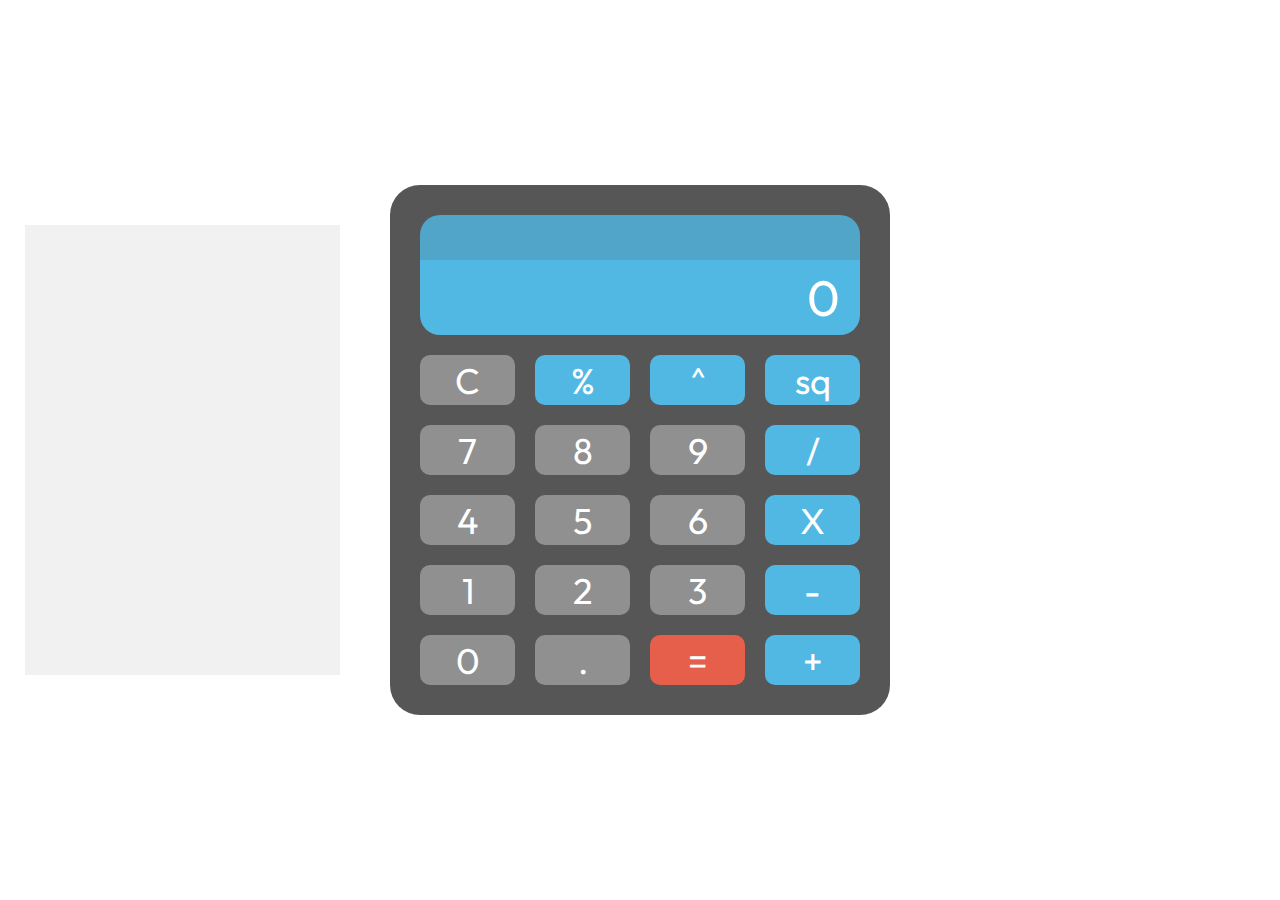
<file: calc/index.html>
<!DOCTYPE html>
<html>
<head>
	<meta charset="UTF-8">
	<meta name="viewport" content="width=device-width, initial-scale=1">
	<link rel="stylesheet" href="style.css">
	<title>Calc</title>
</head>

<body>
	
<div class="calc__storage">
	<ol class="calc__storage__items">
		<li></li>
	</ol>
</div>

<div class="calc">
	<input onclick="calc('.calc__value')" class="calc__value" value="0">
	<input onclick="calc('.calc__value2')" class="calc__value2" value="">
	<div onclick="calc('reset')" class="calc__item">C</div>
	<div onclick="calc('%')" class="calc__item blue">%</div>
	<div onclick="calc('^')" class="calc__item blue">^</div>
	<div onclick="calc('√')" class="calc__item blue">sq</div>
	<div onclick="calc(7)" class="calc__item">7</div>
	<div onclick="calc(8)" class="calc__item">8</div>
	<div onclick="calc(9)" class="calc__item">9</div>
	<div onclick="calc('/')" class="calc__item blue">/</div>
	<div onclick="calc(4)" class="calc__item">4</div>
	<div onclick="calc(5)" class="calc__item">5</div>
	<div onclick="calc(6)" class="calc__item">6</div>
	<div onclick="calc('*')" class="calc__item blue">X</div>
	<div onclick="calc(1)" class="calc__item">1</div>
	<div onclick="calc(2)" class="calc__item">2</div>
	<div onclick="calc(3)" class="calc__item">3</div>
	<div onclick="calc('-')" class="calc__item blue">-</div>
	<div onclick="calc(0)" class="calc__item">0</div>
	<div onclick="calc('.')" class="calc__item">.</div>
	<div onclick="calc('=')" class="calc__item red">=</div>
	<div onclick="calc('+')" class="calc__item blue">+</div>
</div>



<script src="script.js"></script>
</body>
</html>
</file>
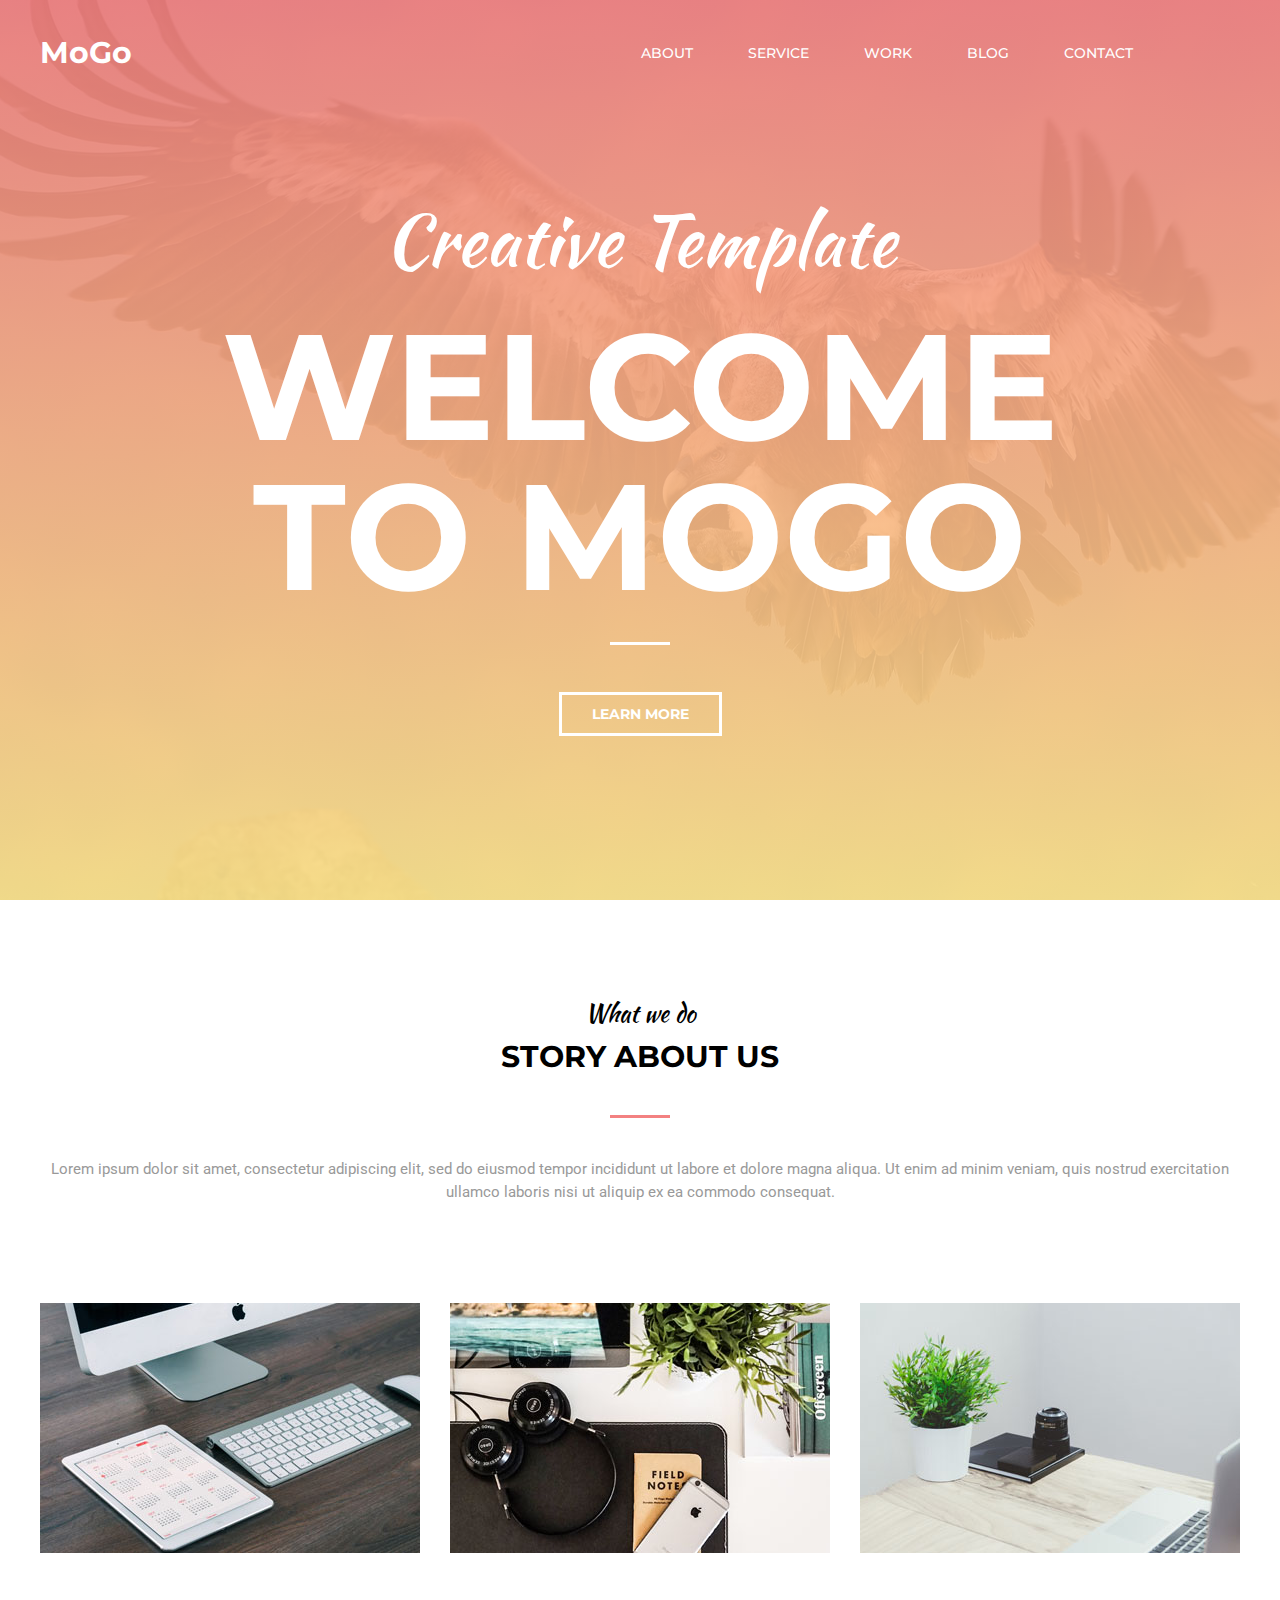
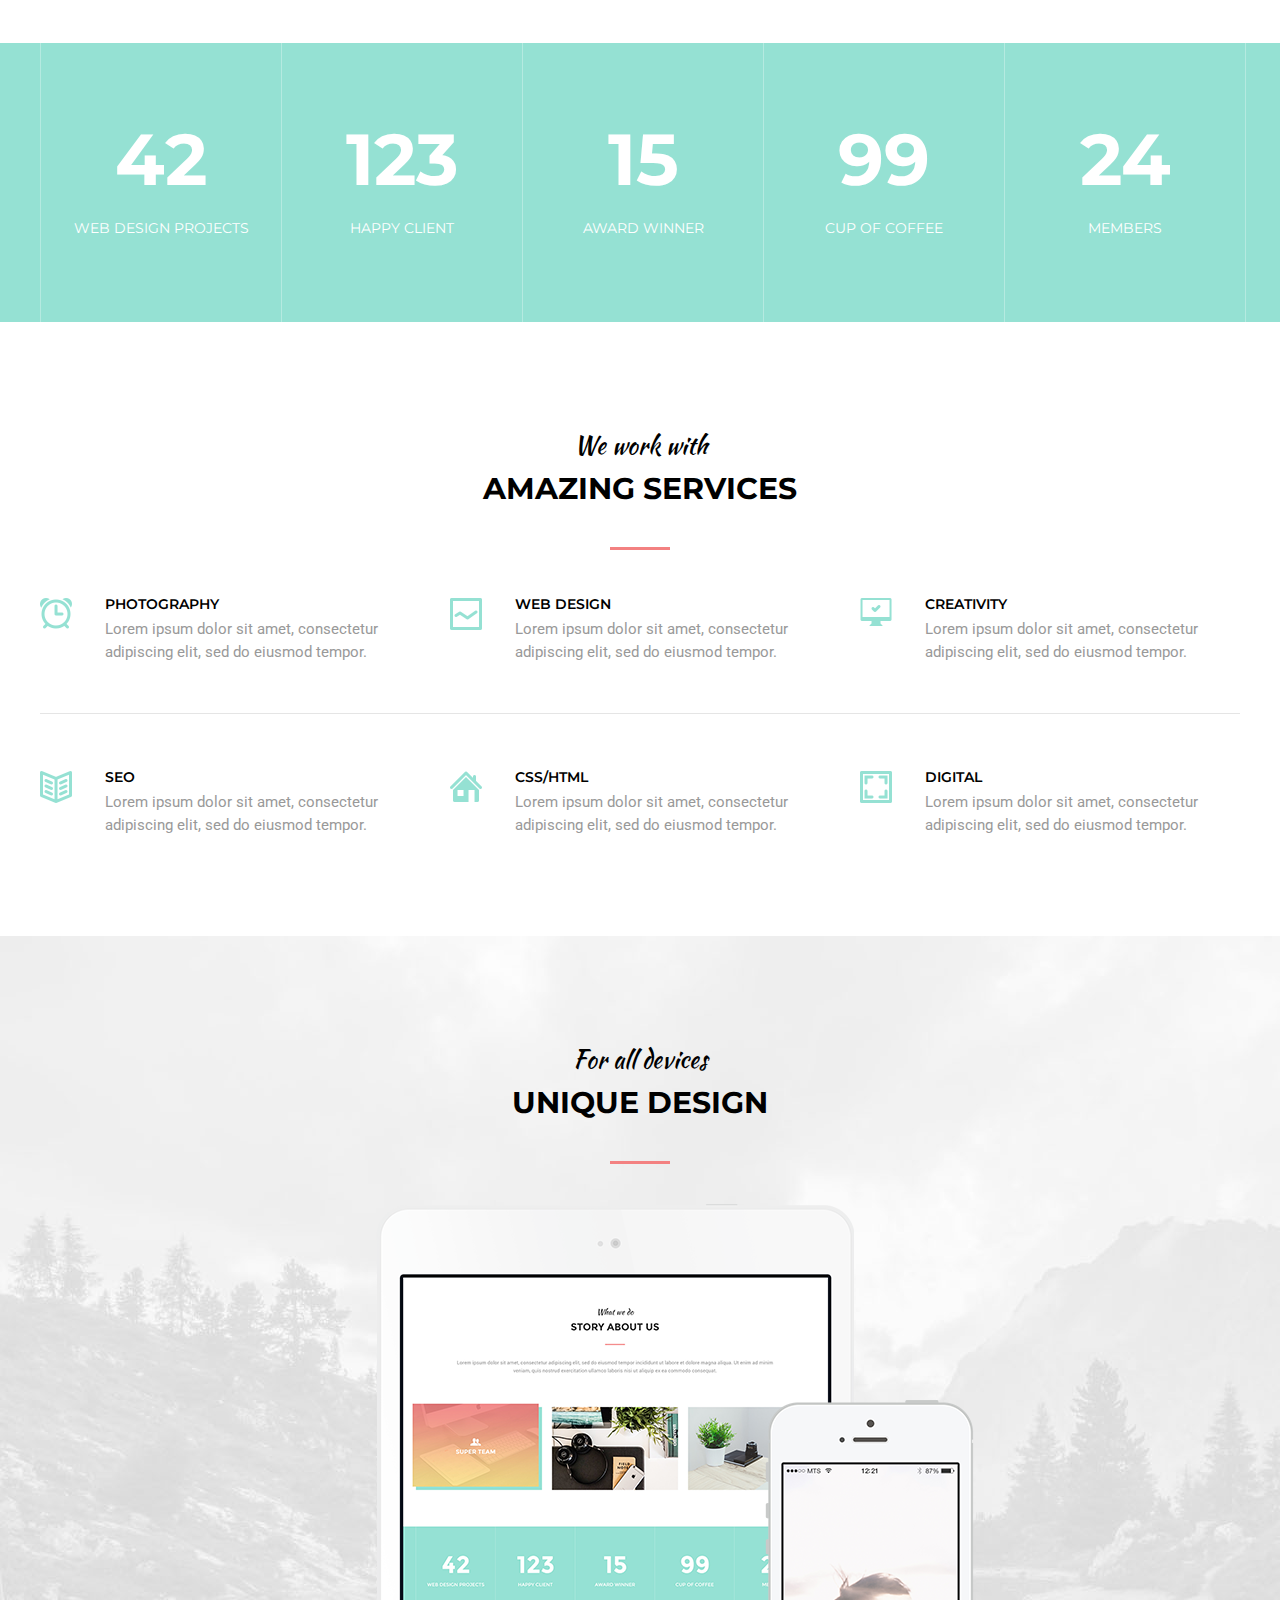
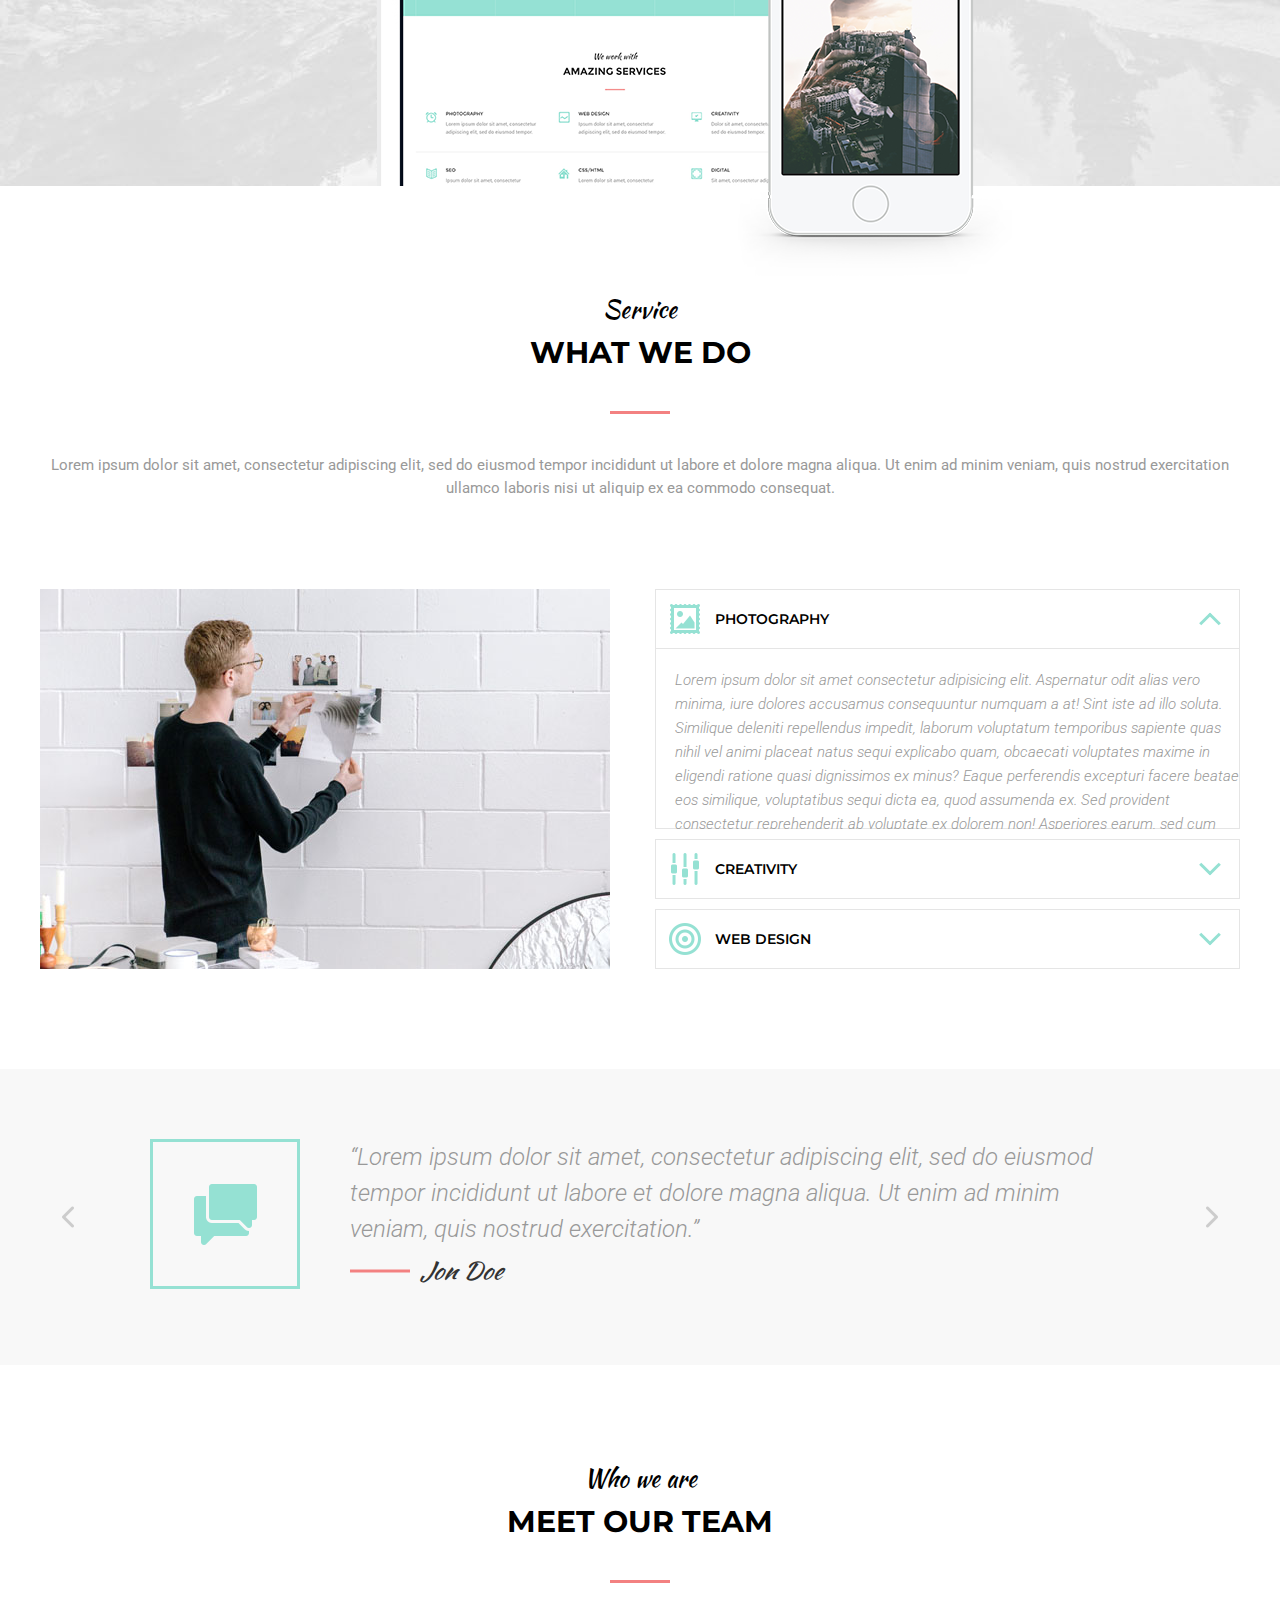
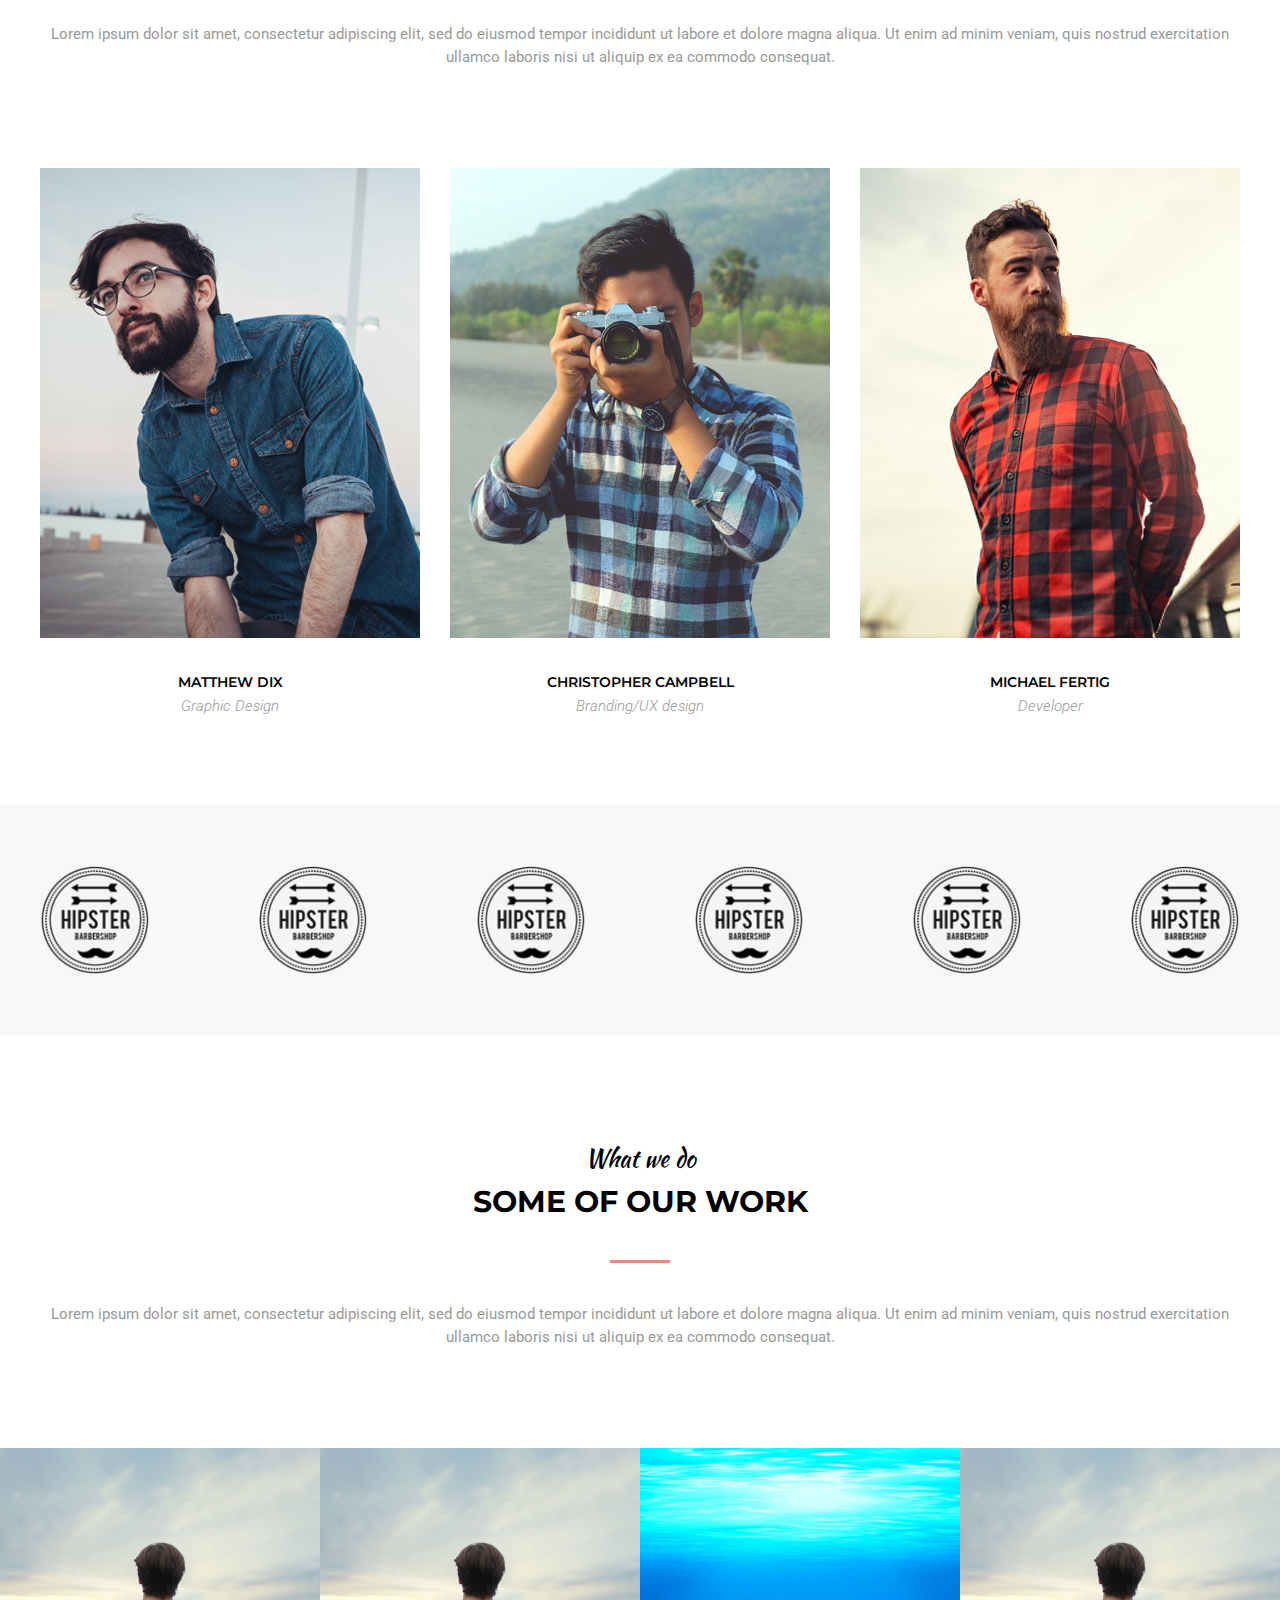
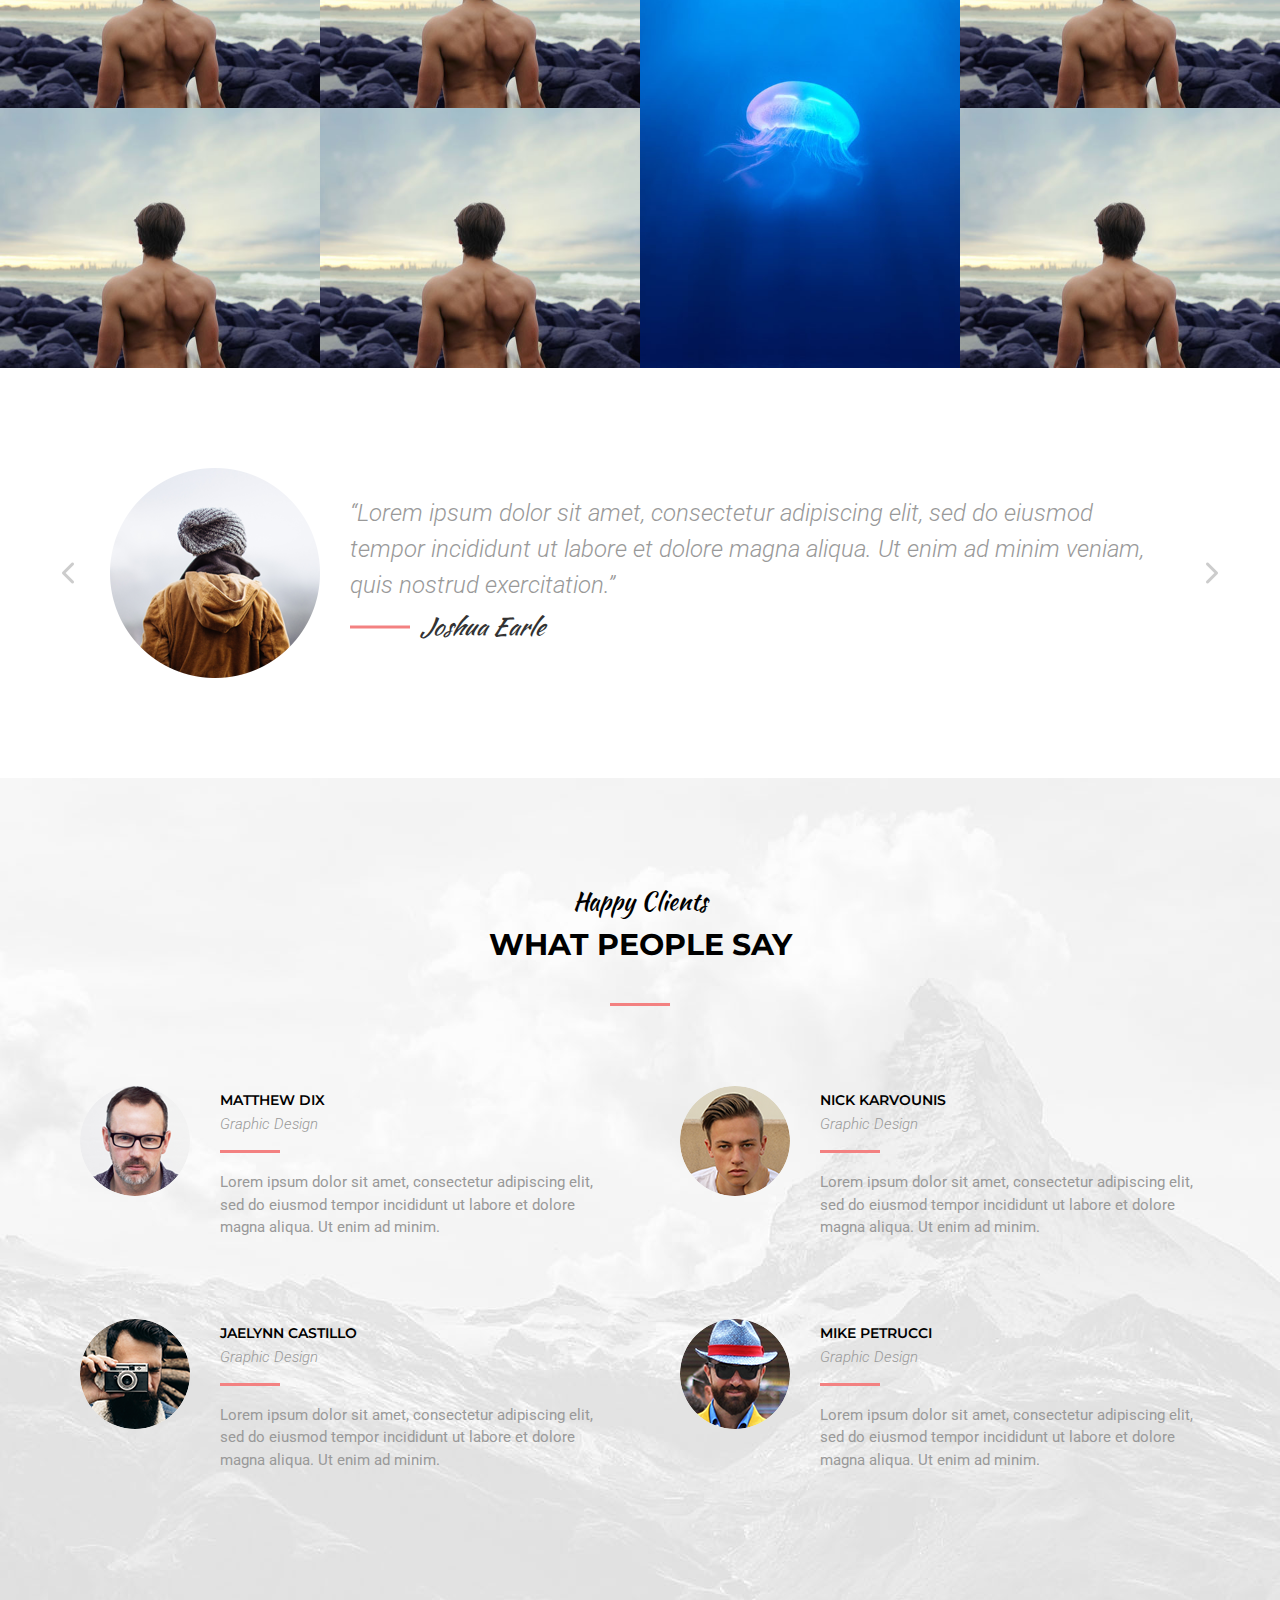
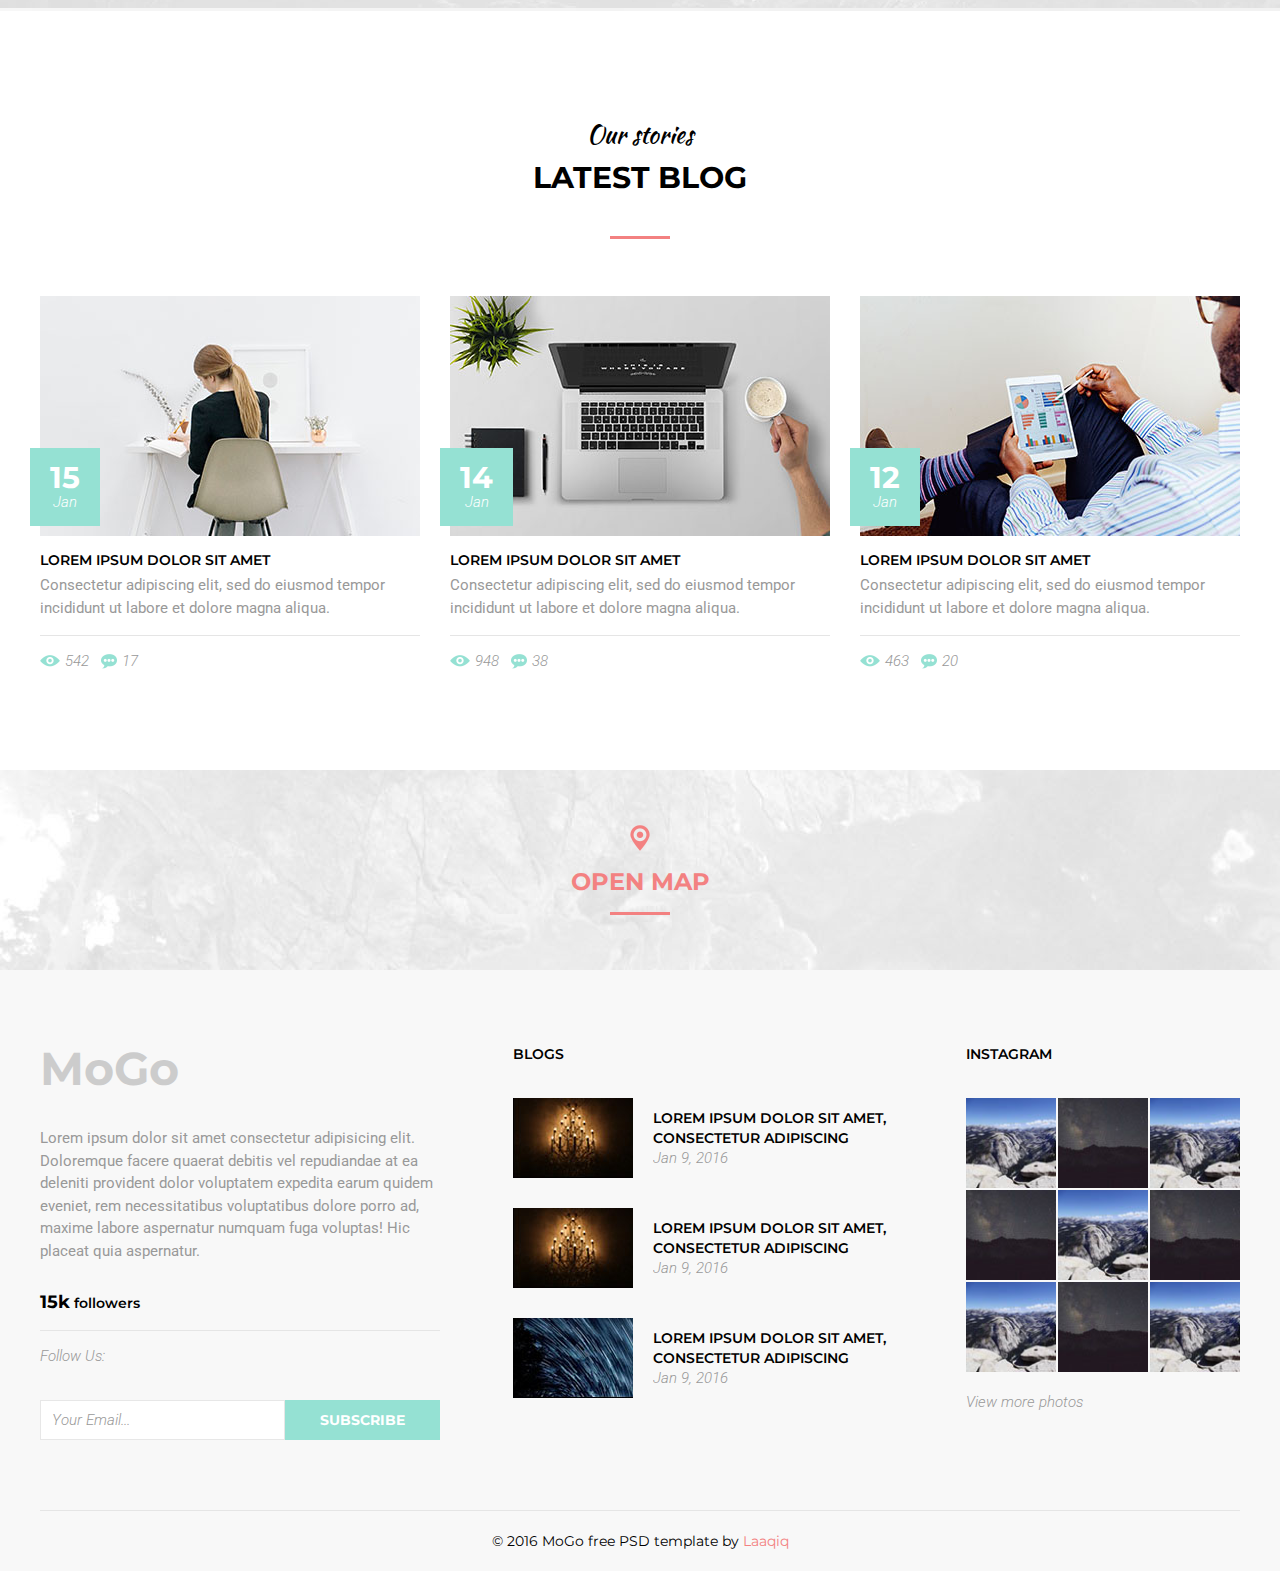
<file: Mogo/index.html>
<!DOCTYPE html>
<html lang="ru">
<head>
   <meta charset="UTF-8">
   <meta http-equiv="X-UA-Compatible" content="IE=edge">
   <meta name="viewport" content="width=device-width, initial-scale=1.0">
   <link rel="stylesheet" href="style.css">
   <link rel="stylesheet" href="https://use.fontawesome.com/releases/v5.15.4/css/all.css" integrity="sha384-DyZ88mC6Up2uqS4h/KRgHuoeGwBcD4Ng9SiP4dIRy0EXTlnuz47vAwmeGwVChigm" crossorigin="anonymous">
   <title>MoGo</title>
</head>
<body>
   <header class="header">
      <nav class="container">
         <a href="#" class="logo">MoGo</a>
         <ul>
            <li><a href="#about">about</a></li></a>
            <li><a href="#service">service</a></li>
            <li><a href="#work">work</a></li>
            <li><a href="#blog">blog</a></li>
            <li><a href="#contact">contact</a></li>
            <a href="#" class="fas fa-shopping-cart"></a>
            <a href="#" class="fas fa-search"></a>
         </ul>
      </nav>
   </header>
   <section class="fullscreen">
      <div class="container">
         <header>
            <span>Creative Template</span>
            <h1>Welcome to MoGo</h1>
         </header>
         <a href="#"><button id="learn-more">learn more</button></a>
      </div>
   </section>

   <section class="about-us section" id="about">
      <div class="container">
         <header>
            <span>What we do</span>
            <h2>Story about us</h2>
         </header>
         <p>Lorem ipsum dolor sit amet, consectetur adipiscing elit, sed do eiusmod tempor incididunt ut labore et dolore magna aliqua. Ut enim ad minim veniam, quis nostrud exercitation ullamco laboris nisi ut aliquip ex ea commodo consequat.</p>
         <footer class="about-us__items">
            <div class="about-us__item">
               <div class="about-us__contact">
                  <a href="#" class="about-us__hover">
                     <img src="images/users.png">
                     super team
                  </a>
               </div>
               <img src="images/about-us__item1.jpg">
            </div>
            <div class="about-us__item">
               <div class="about-us__contact">
                  <a href="#" class="about-us__hover">
                     <img src="images/users.png">
                     dream team
                  </a>
               </div>
               <img src="images/about-us__item2.jpg">
            </div>
            <div class="about-us__item">
               <div class="about-us__contact">
                  <a href="#" class="about-us__hover">
                     <img src="images/users.png">
                     cool team
                  </a>
               </div>
               <img src="images/about-us__item3.jpg">
            </div>
         </footer>
      </div>
   </section>

   <aside class="facts">
      <div class="container">
         <div class="facts__items">
            <div class="facts__item">
               <h3><span>42</span></h3><br>
               <h3>Web Design Projects</h3>
            </div>
            <div class="facts__item">
               <h3><span>123</span></h3><br>
               <h3>happy client</h3>
            </div>
            <div class="facts__item">
               <h3><span>15</span></h3><br>
               <h3>award winner</h3>
            </div>
            <div class="facts__item">
               <h3><span>99</span></h3><br>
               <h3>cup of coffee</h3>
            </div>
            <div class="facts__item">
               <h3><span>24</span></h3><br>
               <h3>members</h3>
            </div>
         </div>
      </div>
   </aside>

   <section class="service section" id="service">
      <div class="container">
         <header>
            <span>We work with</span>
            <h2>Amazing Services</h2>
         </header>
         <div class="service__items">
            <article class="service__item">
               <div class="service__item__img">
                  <img src="images/service__img1.png">
               </div>
               <div class="service__item__text">
                  <h3>Photography</h3>
                  <p>Lorem ipsum dolor sit amet, consectetur adipiscing elit, sed do eiusmod tempor.</p>
               </div>
            </article>
            <article class="service__item">
               <div class="service__item__img">
                  <img src="images/service__img2.png">
               </div>
               <div class="service__item__text">
                  <h3>Web Design</h3>
                  <p>Lorem ipsum dolor sit amet, consectetur adipiscing elit, sed do eiusmod tempor.</p>
               </div>
            </article>
            <article class="service__item">
               <div class="service__item__img">
                  <img src="images/service__img3.png">
               </div>
               <div class="service__item__text">
                  <h3>Creativity</h3>
                  <p>Lorem ipsum dolor sit amet, consectetur adipiscing elit, sed do eiusmod tempor.</p>
               </div>
            </article>
            <article class="service__item">
               <div class="service__item__img">
                  <img src="images/service__img4.png">
               </div>
               <div class="service__item__text">
                  <h3>SEO</h3>
                  <p>Lorem ipsum dolor sit amet, consectetur adipiscing elit, sed do eiusmod tempor.</p>
               </div>
            </article>
            <article class="service__item">
               <div class="service__item__img">
                  <img src="images/service__img5.png">
               </div>
               <div class="service__item__text">
                  <h3>Css/Html</h3>
                  <p>Lorem ipsum dolor sit amet, consectetur adipiscing elit, sed do eiusmod tempor.</p>
               </div>
            </article>
            <article class="service__item">
               <div class="service__item__img">
                  <img src="images/service__img6.png">
               </div>
               <div class="service__item__text">
                  <h3>digital</h3>
                  <p>Lorem ipsum dolor sit amet, consectetur adipiscing elit, sed do eiusmod tempor.</p>
               </div>
            </article>
         </div>
      </div>
   </section>

   <aside class="design">
      <div class="container">
         <header>
            <span>For all devices</span>
            <h2>Unique design</h2>
         </header>
         <img id="tablet" src="images/tablet.png">
         <img id="phone" src="images/phone.png">
      </div>
   </aside>
   
   <section class="what-we-do section">
      <div class="container">
         <header>
            <span>Service</span>
            <h2>what we do</h2>
         </header>
         <p>Lorem ipsum dolor sit amet, consectetur adipiscing elit, sed do eiusmod tempor incididunt ut labore et dolore magna aliqua. Ut enim ad minim veniam, quis nostrud exercitation ullamco laboris nisi ut aliquip ex ea commodo consequat.</p>
         <footer>
            <div class="what-we-do__img">
               <img src="images/what-we-do__img.jpg">
            </div>
            <div class="what-we-do__items">
               <div class="what-we-do__item _active">
                  <button onclick="spollers(1)">
                     <div class="what-we-do__spollers-icon">
                        <img src="images/spoller_photography.png">
                     </div>
                     <h3>Photography</h3>
                     <div class="what-we-do__spollers-arrow"></div>
                  </button>
                  <div class="what-we-do__text">
                     <i>Lorem ipsum dolor sit amet consectetur adipisicing elit. Aspernatur odit alias vero minima, iure dolores accusamus consequuntur numquam a at! Sint iste ad illo soluta. Similique deleniti repellendus impedit, laborum voluptatum temporibus sapiente quas nihil vel animi placeat natus sequi explicabo quam, obcaecati voluptates maxime in eligendi ratione quasi dignissimos ex minus? Eaque perferendis excepturi facere beatae eos similique, voluptatibus sequi dicta ea, quod assumenda ex. Sed provident consectetur reprehenderit ab voluptate ex dolorem non! Asperiores earum, sed cum quia, ducimus libero, aliquid aliquam consectetur optio labore ipsa illum laboriosam. Ad similique est alias maxime perspiciatis incidunt, eos recusandae rerum.</i>
                  </div>
               </div>
               <div class="what-we-do__item">
                  <button onclick="spollers(2)">
                     <div class="what-we-do__spollers-icon">
                        <img src="images/spoller_creativity.png">
                     </div>
                     <h3>creativity</h3>
                     <div class="what-we-do__spollers-arrow"></div>
                  </button>
                  <div class="what-we-do__text">
                     <i>Lorem ipsum dolor sit amet consectetur adipisicing elit. Aspernatur odit alias vero minima, iure dolores accusamus consequuntur numquam a at! Sint iste ad illo soluta. Similique deleniti repellendus impedit, laborum voluptatum temporibus sapiente quas nihil vel animi placeat natus sequi explicabo quam, obcaecati voluptates maxime in eligendi ratione quasi dignissimos ex minus? Eaque perferendis excepturi facere beatae eos similique, voluptatibus sequi dicta ea, quod assumenda ex. Sed provident consectetur reprehenderit ab voluptate ex dolorem non! Asperiores earum, sed cum quia, ducimus libero, aliquid aliquam consectetur optio labore ipsa illum laboriosam. Ad similique est alias maxime perspiciatis incidunt, eos recusandae rerum.</i>
                  </div>
               </div>
               <div class="what-we-do__item">
                  <button onclick="spollers(3)">
                     <div class="what-we-do__spollers-icon">
                        <img src="images/spoller_web-design.png">
                     </div>
                     <h3>web design</h3>
                     <div class="what-we-do__spollers-arrow"></div>
                  </button>
                  <div class="what-we-do__text">
                     <i>Lorem ipsum dolor sit amet consectetur adipisicing elit. Aspernatur odit alias vero minima, iure dolores accusamus consequuntur numquam a at! Sint iste ad illo soluta. Similique deleniti repellendus impedit, laborum voluptatum temporibus sapiente quas nihil vel animi placeat natus sequi explicabo quam, obcaecati voluptates maxime in eligendi ratione quasi dignissimos ex minus? Eaque perferendis excepturi facere beatae eos similique, voluptatibus sequi dicta ea, quod assumenda ex. Sed provident consectetur reprehenderit ab voluptate ex dolorem non! Asperiores earum, sed cum quia, ducimus libero, aliquid aliquam consectetur optio labore ipsa illum laboriosam. Ad similique est alias maxime perspiciatis incidunt, eos recusandae rerum.</i>
                  </div>
               </div>
            </div>
         </footer>
      </div>
   </section>

   <aside class="quote">
      <div class="container">
         <p>“Lorem ipsum dolor sit amet, consectetur adipiscing elit, sed do eiusmod tempor incididunt ut labore et dolore magna aliqua. Ut enim ad minim veniam, quis nostrud exercitation.”
         <br><span>Jon Doe</span>
         <button><img src="images/quote-array1.png"></button>
         <button><img src="images/quote-array2.png"></button>
         </p>
      </div>
   </aside>

   <section class="about-us section">
      <div class="container">
         <header>
            <span>Who we are</span>
            <h2>Meet our team</h2>
         </header>
         <p>Lorem ipsum dolor sit amet, consectetur adipiscing elit, sed do eiusmod tempor incididunt ut labore et dolore magna aliqua. Ut enim ad minim veniam, quis nostrud exercitation ullamco laboris nisi ut aliquip ex ea commodo consequat.</p>
         <footer class="about-us__items">
            <div class="about-us__item">
               <div href="" class="about-us__contact">
                  <a href=""><i class="fab fa-facebook-f"></i></a>
                  <a href=""><i class="fab fa-twitter"></i></a>
                  <a href=""><i class="fab fa-pinterest-p"></i></a>
                  <a href=""><i class="fab fa-instagram"></i></a>
               </div>
               <img src="images/our-team-designer.jpg">
            </div>
            <div class="about-us__item">
               <div href="" class="about-us__contact">
                  <a href=""><i class="fab fa-facebook-f"></i></a>
                  <a href=""><i class="fab fa-twitter"></i></a>
                  <a href=""><i class="fab fa-pinterest-p"></i></a>
                  <a href=""><i class="fab fa-instagram"></i></a>
               </div>
               <img src="images/our-team-ux.jpg">
            </div>
            <div class="about-us__item">
               <div href="" class="about-us__contact">
                  <a href=""><i class="fab fa-facebook-f"></i></a>
                  <a href=""><i class="fab fa-twitter"></i></a>
                  <a href=""><i class="fab fa-pinterest-p"></i></a>
                  <a href=""><i class="fab fa-instagram"></i></a>
               </div>
               <img src="images/our-team-developer.jpg">
            </div>
         </footer>
         <div class="about-us__names">
            <div class="about-us__name">
               <h3>Matthew Dix</h3>
               <i>Graphic Design</i>
            </div>
            <div class="about-us__name">
               <h3>Christopher Campbell</h3>
               <i>Branding/UX design</i>
            </div>
            <div class="about-us__name">
               <h3>Michael Fertig</h3>
               <i>Developer</i>
            </div>
         </div>
      </div>
   </section>

   <aside class="logos">
      <div class="container">
         <div class="logos__items">
            <img class="logos__item" src="images/logos1.png">
            <img class="logos__item" src="images/logos1.png">
            <img class="logos__item" src="images/logos1.png">
            <img class="logos__item" src="images/logos1.png">
            <img class="logos__item" src="images/logos1.png">
            <img class="logos__item" src="images/logos1.png">
         </div>
      </div>
   </aside>

   <section class="our-work section" id="work">
      <div class="container">
         <header>
            <span>What we do</span>
            <h2>some of our work</h2>
         </header>
         <p>Lorem ipsum dolor sit amet, consectetur adipiscing elit, sed do eiusmod tempor incididunt ut labore et dolore magna aliqua. Ut enim ad minim veniam, quis nostrud exercitation ullamco laboris nisi ut aliquip ex ea commodo consequat.</p>
      </div>
      <footer class="our-work__items">
         <div class="our-work__item">
            <div href="" class="our-work__hover">
               <a href="" class="our-work__hover-content">
                  <img src="images/our-work__hover.png">
                  <br>
                  <h3>creatively designed</h3>
                  <i>Lorem ipsum dolor sit</i>
               </a>
            </div>
            <img src="images/our-work__item1.jpg">
         </div>
         <div class="our-work__item">
            <div href="" class="our-work__hover">
               <a href="" class="our-work__hover-content">
                  <img src="images/our-work__hover.png">
                  <br>
                  <h3>creatively designed</h3>
                  <i>Lorem ipsum dolor sit</i>
               </a>
            </div>
            <img src="images/our-work__item1.jpg">
         </div>
         <div class="our-work__item">
            <div href="" class="our-work__hover">
               <a href="" class="our-work__hover-content">
                  <img src="images/our-work__hover.png">
                  <br>
                  <h3>creatively designed</h3>
                  <i>Lorem ipsum dolor sit</i>
               </a>
            </div>
            <img src="images/our-work__item3.jpg">
         </div>
         <div class="our-work__item">
            <div href="" class="our-work__hover">
               <a href="" class="our-work__hover-content">
                  <img src="images/our-work__hover.png">
                  <br>
                  <h3>creatively designed</h3>
                  <i>Lorem ipsum dolor sit</i>
               </a>
            </div>
            <img src="images/our-work__item1.jpg">
         </div>
         <div class="our-work__item">
            <div href="" class="our-work__hover">
               <a href="" class="our-work__hover-content">
                  <img src="images/our-work__hover.png">
                  <br>
                  <h3>creatively designed</h3>
                  <i>Lorem ipsum dolor sit</i>
               </a>
            </div>
            <img src="images/our-work__item1.jpg">
         </div>
         <div class="our-work__item">
            <div href="" class="our-work__hover">
               <a href="" class="our-work__hover-content">
                  <img src="images/our-work__hover.png">
                  <br>
                  <h3>creatively designed</h3>
                  <i>Lorem ipsum dolor sit</i>
               </a>
            </div>
            <img src="images/our-work__item1.jpg">
         </div>
         <div class="our-work__item">
            <div href="" class="our-work__hover">
               <a href="" class="our-work__hover-content">
                  <img src="images/our-work__hover.png">
                  <br>
                  <h3>creatively designed</h3>
                  <i>Lorem ipsum dolor sit</i>
               </a>
            </div>
            <img src="images/our-work__item1.jpg">
         </div>
      </footer>
   </section>

   <aside class="quote white">
      <div class="container">
         <p>“Lorem ipsum dolor sit amet, consectetur adipiscing elit, sed do eiusmod tempor incididunt ut labore et dolore magna aliqua. Ut enim ad minim veniam, quis nostrud exercitation.”
         <br><span>Joshua Earle</span>
         <button><img src="images/quote-array1.png"></button>
         <button><img src="images/quote-array2.png"></button>
         </p>
      </div>
   </aside>

   <section class="people-say section">
      <div class="container">
         <header>
            <span>Happy Clients</span>
            <h2>What people say</h2>
         </header>
         <div class="people-say__items">
            <div class="people-say__item">
               <div class="people-say__item-img">
                  <img src="images/people-say__item1.png">
               </div>
               <div class="people-say__item-text">
                  <h3>Matthew Dix</h3>
                  <i>Graphic Design</i>
                  <br><br><br>
                  <p>Lorem ipsum dolor sit amet, consectetur adipiscing elit, sed do eiusmod tempor incididunt ut labore et dolore magna aliqua. Ut enim ad minim.</p>
               </div>
            </div>
            <div class="people-say__item">
               <div class="people-say__item-img">
                  <img src="images/people-say__item2.png">
               </div>
               <div class="people-say__item-text">
                  <h3>Nick Karvounis</h3>
                  <i>Graphic Design</i>
                  <br><br><br>
                  <p>Lorem ipsum dolor sit amet, consectetur adipiscing elit, sed do eiusmod tempor incididunt ut labore et dolore magna aliqua. Ut enim ad minim.</p>
               </div>
            </div>
            <div class="people-say__item">
               <div class="people-say__item-img">
                  <img src="images/people-say__item3.png"">
               </div>
               <div class="people-say__item-text">
                  <h3>Jaelynn Castillo </h3>
                  <i>Graphic Design</i>
                  <br><br><br>
                  <p>Lorem ipsum dolor sit amet, consectetur adipiscing elit, sed do eiusmod tempor incididunt ut labore et dolore magna aliqua. Ut enim ad minim.</p>
               </div>
            </div>
            <div class="people-say__item">
               <div class="people-say__item-img">
                  <img src="images/people-say__item4.png"">
               </div>
               <div class="people-say__item-text">
                  <h3>Mike Petrucci</h3>
                  <i>Graphic Design</i>
                  <br><br><br>
                  <p>Lorem ipsum dolor sit amet, consectetur adipiscing elit, sed do eiusmod tempor incididunt ut labore et dolore magna aliqua. Ut enim ad minim.</p>
               </div>
            </div>
         </div>
      </div>
   </section>

   <section class="blog section" id="blog">
      <div class="container">
         <header>
            <span>Our stories</span>
            <h2>Latest blog</h2>
         </header>
         <footer class="blog__items">
            <div class="blog__item">
               <a href=""><img src="images/blog__item1.jpg"><div class="blog__item-before"><h3>15</h3><i>Jan</i></div></a>
               <h3>Lorem ipsum dolor sit amet</h3>
               <p>Consectetur adipiscing elit, sed do eiusmod tempor incididunt ut labore et dolore magna aliqua.</p>
               <hr>
               <div class="blog__item-feedback">
                  <img src="images/view.png"><i>542</i>
                  <img src="images/comm.png"><i>17</i>
               </div>
            </div>
            <div class="blog__item">
               <a href=""><img src="images/blog__item2.jpg"><div class="blog__item-before"><h3>14</h3><i>Jan</i></div></a>
               <h3>Lorem ipsum dolor sit amet</h3>
               <p>Consectetur adipiscing elit, sed do eiusmod tempor incididunt ut labore et dolore magna aliqua.</p>
               <hr>
               <div class="blog__item-feedback">
                  <img src="images/view.png"><i>948</i>
                  <img src="images/comm.png"><i>38</i>
               </div>
            </div>
            <div class="blog__item">
               <a href=""><img src="images/blog__item3.jpg"><div class="blog__item-before"><h3>12</h3><i>Jan</i></div></a>
               <h3>Lorem ipsum dolor sit amet</h3>
               <p>Consectetur adipiscing elit, sed do eiusmod tempor incididunt ut labore et dolore magna aliqua.</p>
               <hr>
               <div class="blog__item-feedback">
                  <img src="images/view.png"><i>463</i>
                  <img src="images/comm.png"><i>20</i>
               </div>
            </div>
         </footer>
      </div>
   </section>

   <a href="" class="map">
      <img src="images/map_pin.png">
      open map
      <div class="map__line"></div>
   </a>

   <footer class="footer" id="contact">
      <div class="container">
         <div class="footer__items">
            <div class="footer__left">
               <h4>MoGo</h4>
               <p>Lorem ipsum dolor sit amet consectetur adipisicing elit. Doloremque facere quaerat debitis vel repudiandae at ea deleniti provident dolor voluptatem expedita earum quidem eveniet, rem necessitatibus voluptatibus dolore porro ad, maxime labore aspernatur numquam fuga voluptas! Hic placeat quia aspernatur.</p>
               <h3><span>15k</span> followers</h3>
               <hr>
               <div class="follow-us">
                  <i>Follow Us:</i>
                  <a href=""><i class="fab fa-facebook-square"></i></a>
                  <a href=""><i class="fab fa-twitter"></i></a>
                  <a href=""><i class="fab fa-instagram"></i></a>
                  <a href=""><i class="fab fa-pinterest-p"></i></a>
                  <a href=""><i class="fab fa-google-plus"></i></a>
                  <a href=""><i class="fab fa-youtube"></i></a>
               </div>
               <div class="footer__input">
                  <input type="text" placeholder="Your Email...">
                  <a href=""><button>Subscribe</button></a>
               </div>
            </div>
           
            <div class="footer__blogs">
               <h3>blogs</h3>
               <div class="footer__blogs__items">
                  <div class="footer__blogs__item">
                     <a href=""><img src="images/footer__blogs__item1.jpg"></a>
                     <div class="footer__blogs__item-text">
                        <h3>Lorem ipsum dolor sit amet, consectetur adipiscing</h3>
                        <i>Jan 9, 2016</i>
                     </div>
                  </div>
                  <div class="footer__blogs__item">
                     <a href=""><img src="images/footer__blogs__item1.jpg"></a>
                     <div class="footer__blogs__item-text">
                        <h3>Lorem ipsum dolor sit amet, consectetur adipiscing</h3>
                        <i>Jan 9, 2016</i>
                     </div>
                  </div>
                  <div class="footer__blogs__item">
                     <a href=""><img src="images/footer__blogs__item2.jpg"></a>
                     <div class="footer__blogs__item-text">
                        <h3>Lorem ipsum dolor sit amet, consectetur adipiscing</h3>
                        <i>Jan 9, 2016</i>
                     </div>
                  </div>
               </div>
            </div>
            <div class="footer__instagram">
               <h3>instagram</h3>
               <div class="footer__instagram__items">
                  <img src="images/footer__instagram__item1.jpg">
                  <img src="images/footer__instagram__item2.jpg">
                  <img src="images/footer__instagram__item1.jpg">
                  <img src="images/footer__instagram__item2.jpg">
                  <img src="images/footer__instagram__item1.jpg">
                  <img src="images/footer__instagram__item2.jpg">
                  <img src="images/footer__instagram__item1.jpg">
                  <img src="images/footer__instagram__item2.jpg">
                  <img src="images/footer__instagram__item1.jpg">
               </div>
               <i>View more photos</i>
            </div>
         </div>
         <div class="footer__bottom">
            © 2016 MoGo free PSD template by<span> Laaqiq</span>
         </div>
      </div>
   </footer>

   <script src="main.js"></script>
</body>
</html>
</file>
<file: calc/style.css>
@import url('https://fonts.googleapis.com/css2?family=Outfit&display=swap');
*,
*:before,
*:after {
	font-family: 'Outfit', sans-serif;
	padding: 0;
	margin: 0;
	border: none;
	outline: none;
}

body {
	display: flex;
	justify-content: center;
	align-items: center;

	width: 100%;
	height: 100vh;
}

.calc {
	position: relative;
	display: grid;
	grid-template-columns: repeat(4, 1fr);
	grid-template-rows: repeat(6, 1fr);
	grid-gap: 20px;

	box-sizing: border-box;
	width: 500px;
	height: 530px;
	padding: 30px;
	border-radius: 30px;
	background-color: #565656;
}

.calc__item {
	display: flex;
	justify-content: center;
	align-items: center;

	width: 100%;
	height: 50px;
	border-radius: 10px;
	background-color: #909090;

	color: #FFF;
	font-size: 36px;
	cursor: pointer;
	user-select: none;
}

.calc__item:active {
	box-shadow: rgba(0,0,0,1) 0 0px 2px inset;
}

.calc__value,
.calc__value2 {
	pointer-events: none;
	text-align: right;
	grid-column-start: 1;
    grid-column-end: 5;
    grid-row-start: 1;
    grid-row-end: 2;

    width: 100%;
    height: 75px;
	border-radius: 0 0 20px 20px;
	background-color: #51b8e3;
	box-sizing: border-box;
	padding: 20px;

	color: #FFF;
	font-size: 50px;
	margin-top: 45px;
}

.calc__value2 {
	position: absolute;

	border-radius: 20px 20px 0 0;
	height: 45px;
	top: -45px;
	color: #FFF;
	font-size: 36px;
	background-color: #50a5c9;
}

.calc__storage {
	position: absolute;
	overflow-y: scroll;
	overflow-x: hidden;
	max-width: 350px;
	width: 350px;
	max-height: 100vh;
	height: 450px;
	background-color: #f1f1f1;
	top: 50%;
	right: 50%;
	transform: translate(-300px, -50%);
}

.calc__storage::-webkit-scrollbar {
	width: 20px;
}
.calc__storage::-webkit-scrollbar-track {
    -webkit-border-radius: 0px;
    border-radius: 0px;
	background-color: #bdbdbd;
}
.calc__storage::-webkit-scrollbar-thumb {
    background-color: #e55f4b;
}

.calc__storage__items {
	box-sizing: border-box;
	color: #909090;
	font-size: 30px;
}
.calc__storage__items li {
	white-space: nowrap;
	position: relative;
	padding-left: 10px;
	list-style-type: none;
}
.calc__storage__items li:hover {
	background-color: #bdbdbd;
	color: #fff;
}

.blue {
	background-color: #51b8e3;
}
.red {
	background-color: #e55f4b;
}


@media (max-width: 1350px) {
	.calc__storage {
		width: calc((100vw - 650px) / 2);
	}
}

@media (max-width: 1150px) {
	body {
	}
	.calc__storage {
		position: static;
		transform: translate(0);
		margin-right: 50px;
		width: calc(100vw - 500px - 150px);
	}
}

@media (max-width: 900px) {
	.calc__storage {
		position: absolute;
		max-width: 500px;
		width: 500px;
		top: 50%;
		left: 50%;
		margin-top: 550px;
		border-bottom: 50px solid #fff;
		transform: translate(-50%,-50%);
	}
}

@media (max-width: 550px) {
	.calc,
	.calc__storage {
		width: calc(100% - 50px);
	}
}

@media (max-width: 425px) {
	.calc,
	.calc__storage {
		width: 320px;
	}
}

@media (max-width: 320px) {
	.calc,
	.calc__storage {
		width: 100%;
	}
}
</file>
<file: Mogo/style.css>
@import url('https://fonts.googleapis.com/css2?family=Kaushan+Script&family=Montserrat:ital,wght@0,100;0,200;0,300;0,400;0,500;0,600;0,700;0,800;0,900;1,100;1,200;1,300;1,400;1,500;1,600;1,700;1,800;1,900&family=Roboto:ital,wght@0,300;0,400;1,300&display=swap');

*{
   margin:0;padding:0;
   border:none;outline:none;
   font-family: 'Montserrat';
   list-style: none;
   text-decoration: none;
   scroll-behavior: smooth;
}

.container{
   max-width: 100%;
   width: 1250px;
   height: 100%;
   margin: 0 auto;
   text-align: center;
   box-sizing: border-box;
   padding: 0 25px;
}
.section{
   padding: 100px 0;
}

.header{
   position: absolute;
   width: 100%;
   z-index: 5;
   overflow: hidden;
}
.header.fixed{
   position: fixed;
   background-color: #f38181;
   height: 50px;
   animation-name: fixed;
   animation-duration: 0.2s;
}
@keyframes fixed {
   0%{
      height: 0;
   }
   100%{
      height: 50px;
   }
}
nav{
   display: flex;
   justify-content: space-between;
   align-items: center;
}
nav ul{
   display: flex;
   align-items: center;
}
nav li{
   padding: 27.5px;
   text-transform: uppercase;
}
nav a{
   color: #fff;
   font-size: 14px;
   font-weight: 500;
}
nav li a{
   display: flex;
   align-items: center;
   height: 50px;
   cursor: pointer;
}
nav li a:hover{
   position: relative;
   color: #fce38a;
}
header li a:hover:after{
   content: '';
   position: absolute;
   bottom: 10px;
   left: 0;
   width: 100%;
   height: 3px;
   background-color: #fce38a;
   z-index: -1;
}
header.fixed li a:hover{
   color: #333333;
   box-shadow: 0 0 0 20px #fce38a;
   background-color: #fce38a;
   
}
nav .fas{
   position: relative;
   margin-left: 40px;
   z-index: 1;
}
nav .fas:hover{
   color: #f38181;
}
nav .fas:after{
   position: absolute;
   content: '';
   top: 50%;
   left: 50%;
   transform: translate(-50%,-50%);
   width: 35px;
   height: 35px;
   border-radius: 50%;
   background-color: #fce38a;
   z-index: -1;
   opacity: 0;
}
nav .fas:hover:after{
   opacity: 1;
}
.logo{
   font-size: 30px;
   font-weight: 700;
   z-index: 2;
}

.fullscreen{
   display: flex;
   align-items: center;
   justify-content: center;

   width: 100%;
   height: 100vh;
   background-image: linear-gradient( rgba(243,129,129,0.9),rgba(252,227,138,0.9)), url('images/fullscreen-bg.jpg');
   background-repeat: no-repeat;
   background-size: cover;
   background-position: center;
}
.fullscreen .container{
   display: flex;
   align-items: center;
   justify-content: center;
   flex-direction: column;
}
.fullscreen span{
   color: #fff;
   font-size: 72px;
}

h1:after{
   content: '';
   position: absolute;
   bottom: 50px;
   left: 50%;
   transform: translate(-50%,0);
   width: 60px;
   height: 3px;
   background-color: #fff;
}
#learn-more{
   position: relative;
   color: transparent;
   font-size: 14px;
   font-weight: 700;
   background-color: transparent;
   text-transform: uppercase;
   box-shadow: 0 0 0 3px #fff;
   padding: 10px 30px;
}
#learn-more:before{
   content: var(--h);
   position: absolute;
   display: flex;
   align-items: center;
   justify-content: center;
   top: 0;
   left: 0;
   width: 100%;
   height: 100%;
   color: #fff;
   transition: 0.2s;
}
#learn-more:hover:before{
   color: #f38181;
   font-size: 16px;
   background-color: #fff;
}

.about-us{
   display: flex;
   align-items: center;
   flex-direction: column;
   padding: 90px 0;
}
h2:after{
   content: '';
   position: absolute;
   bottom: -43px;
   left: 50%;
   transform: translate(-50%,0);
   width: 60px;
   height: 3px;
   background-color: #f38181;
}

.about-us__item{
   position: relative;
}
.about-us__hover{
   display: flex;
   align-items: center;
   justify-content: center;
   flex-direction: column;
   width: 100%;
   height: 100%;
}
.about-us__hover img{
   padding: 5px;
}


.about-us__contact{
   position: absolute;
   top: 0;
   left: 0;
   width: 100%;
   height: 100%;
   display: flex;
   align-items: center;
   justify-content: center;
   opacity: 0;
   transition: 0.2s;
}
.about-us__contact a{
   font-family: 'Montserrat';
   font-size: 18px;
   font-weight: 700;
   color: #fff;
   text-transform: uppercase;
}
.about-us__contact:hover{
   opacity: 1;
}
.about-us__items{
   display: grid;
   grid-template-columns: repeat(3, 1fr);
   gap: 30px;
   margin-top: 100px;
}
.about-us__names{
   display: grid;
   grid-template-columns: repeat(3, 1fr);
   gap: 30px;
   margin-top: 30px;
}
.about-us__items{
   display: grid;
   grid-template-columns: repeat(3, 1fr);
   gap: 30px;
   margin-top: 100px;
}
.about-us__item{
   position: relative;
   box-shadow: 0 0 0 0  #95e1d3;
   transition: 0.2s;
   overflow: hidden;
}
.about-us__item:before{
   content: '';
   position: absolute;
   top: 0;
   left: 0;
   width: 100%;
   height: 100%;
   background-image:  linear-gradient( rgba(243,129,129,0.9),rgba(252,227,138,0.9));
   opacity: 0;
   transition: 0.2s;
}
.about-us__item:hover:before{
   opacity: 1;
}
.about-us__item:hover{
   transform: translate(-10px,-10px);
   box-shadow: 10px 10px 0 0  #95e1d3;
}

.facts{
   background-color: #95e1d3;
}
.facts__items{
   color: #fff;
   display: flex;
   height: 100%;
   justify-content: space-between;
}
.facts__item{
   text-align: center;
   min-width: 20%;
   height: 100%;
   border-right: 1px solid rgba(255,255,255,0.3);
   padding: 80px 0;
}
.facts__item:first-child{
   border-left: 1px solid rgba(255,255,255,0.3);
}
.facts__item span{
   font-family: 'Montserrat';
   font-size: 72px;
   font-weight: 700;
   line-height: 1;
}
.facts__item h3{
   font-weight: 400;
}

.service__items{
   display: grid;
   grid-template-columns: repeat(3, 1fr);
   gap: 100px 30px;
   text-align: left;
}
.service__item{
   position: relative;
   display: flex;
}
.service__item__img{
   min-width: 65px;
   display: flex;
   align-items: flex-start;
   margin-top: 8px;
}
.service__item:nth-child(3n-2):before{
   content: '';
   position: absolute;
   top: -50px;
   left: 0;
   width: calc(60px + 100% * 3);
   height: 1px;
   background-color: #e5e5e5;
}
.service__item:nth-child(1):before{
   width: 0;
}

.design{
   position: relative;
   padding-top: 100px;
   background: url(images/design-bg.jpg), rgba(255,255,255,0.0);
}
#tablet{
   margin: 0 auto;
   transform: translate(-25px,0);
   max-width: 100%;
}
#phone{
   position: absolute;
   bottom: -90px;
   left: 50%;
   transform: translate(calc(-50% + 235px),0);
   max-width: 100%;
}

.what-we-do footer{
   display: flex;
   justify-content: space-between;
   margin-top: 90px;
}
.what-we-do__img{
   width: calc(50% - 15px);
   overflow: hidden;
}
.what-we-do__items{
   width: calc(50% - 15px);
   text-align: left;
}
.what-we-do__item{
   margin-bottom: 10px;
   overflow: hidden;
}
.what-we-do__item:last-child{
   margin-bottom: 0;
}
.what-we-do__item h3{
   width: calc(100% - 120px);
}
.what-we-do__item button,
.what-we-do__text{
   width: 100%;
   box-shadow: 0 0 0 1px #e5e5e5 inset;
   background-color: #fff;
}
.what-we-do__item button{
   position: relative;
   display: flex;
   align-items: center;
   height: 60px;
   text-align: left;
}
.what-we-do__spollers-icon{
   display: flex;
   align-items: center;
   justify-content: center;
   width: 60px;
}
.what-we-do__spollers-arrow{
   position: relative;
   width: 60px;
   height: 100%;
   display: flex;
   align-items: center;
   justify-content: center;
}
.what-we-do__spollers-arrow:before,
.what-we-do__spollers-arrow:after{
   position: absolute;
   content: '';
   background: #95e1d3;
   top: 50%;
   left: 50%;
   width: 25%;
   height: 3px;
   transition: 0.2s;
}
.what-we-do__spollers-arrow:before{
   transform: translate(calc(-50% - 4.5px),-50%) rotate(45deg);
}
.what-we-do__spollers-arrow:after{
   transform: translate(calc(-50% + 4.5px),-50%) rotate(-45deg);
}

.what-we-do__item._active .what-we-do__spollers-arrow:before{
   transform: translate(calc(-50% - 4.5px),-50%) rotate(-45deg);
}
.what-we-do__item._active .what-we-do__spollers-arrow:after{
   transform: translate(calc(-50% + 4.5px),-50%) rotate(45deg);
}

.what-we-do__text{
   height: 181px;

   box-sizing: border-box;
   padding: 20px 0 20px 20px;
   margin-top: -181px;
   line-height: 1.5;
   overflow-y: auto;

   transition: 0.2s;
}
.what-we-do__item._active .what-we-do__text{
   margin-top: -1px;
}

.what-we-do__text::-webkit-scrollbar {
	width: 45px;
}
.what-we-do__text::-webkit-scrollbar-track {
   box-shadow: inset 0 0 0 10px #f5f5f5;
   border: solid 20px transparent;
}
.what-we-do__text::-webkit-scrollbar-thumb {
   border-radius: 100px;
   box-shadow: inset 0 0 0 10px #95e1d3;
   border: solid 20px transparent;
}

.quote{
   background-color: #f8f8f8;
   padding: 70px 0;
}
.quote.white{
   background-color: transparent;
   padding: 0 0 100px 0;
}
.quote p{
   position: relative;
   font-family: 'Roboto';
   font-size: 24px;
   font-weight: 300;
   font-style: italic;

   padding: 0 110px 0 310px;
   text-align: left;

   background: url(images/quote.png) 110px 0 no-repeat;
}
.quote.white p{
   padding: 0 70px 0 310px;
   padding-top: 27px;
   padding-bottom: 27px;
   background: url(images/quote-img.png) 70px center no-repeat;
}
.quote span{
   position: relative;
   color: #333333;
   font-size: 24px;
   padding-left: 70px;
   line-height: 2;
}
.quote span:before{
   content: '';
   position: absolute;
   width: 60px;
   height: 3px;
   top: 50%;
   left: 0;
   transform: translate(0,-50%);
   background-color: #f38181;
}
.quote button{
   position: absolute;
   width: 50px;
   height: 50px;
   background: transparent;
   display: flex;
   align-items: center;
   justify-content: center;
   top: 50%;
}
.quote button:nth-last-child(2){
   left: 28px;
   transform: translate(-50%,-50%);
}
.quote button:nth-last-child(1){
   right: 28px;
   transform: translate(50%,-50%);
}

.logos{
   background-color: #f8f8f8;
   padding: 60px 0;
}
.logos__items{
   display: flex;
   align-items: center;
   justify-content: space-between;
}
.logos__item{
   max-height: 110px;
}

.our-work{
   display: flex;
   align-items: center;
   flex-direction: column;
}
.our-work__items{
   display: grid;
   grid-template-columns: repeat(4, 1fr);
   gap: 0;
   margin-top: 100px;
}
.our-work__item:nth-child(3){
   grid-column-start: 3;
   grid-column-end: 3;
   grid-row-start: 1;
   grid-row-end: 3;
}
.our-work__item{
   position: relative;
   width: 100%;
}
.our-work__item img{
   width: 100%;
   object-fit: cover;
   height: 100%;
}
.our-work__hover-content img{
   width: auto;
   height: auto;
   object-fit: none;
}
.our-work__hover:hover{
   opacity: 1;
}
.our-work__hover{
   position: absolute;
   top: 0;
   left: 0;
   width: 100%;
   height: 100%;
   display: flex;
   align-items: center;
   justify-content: center;
   background-image:  linear-gradient( rgba(243,129,129,0.9),rgba(252,227,138,0.9));
   opacity: 0;
   transition: 0.2s;
}
.our-work__hover-content{
   display: flex;
   align-items: center;
   justify-content: center;
   flex-direction: column;
   width: 100%;
   height: 100%;
   color: #fff;
}
.our-work__hover-content i{
   color: #fff;
   line-height: 2;
}

.people-say{
   background: url(images/people-say-bg.jpg);
}
.people-say__items{
   display: grid;
   grid-template-columns: repeat(2, 1fr);
   gap: 0px;
}
.people-say__item{
   box-sizing: border-box;
   padding: 40px;
   display: flex;
}
.people-say__item img{
   object-fit: cover;
   width: 110px;
   height: 110px;
   border-radius: 50%;
}
.people-say__item-text{
   text-align: left;
   margin-left: 30px;
}
.people-say__item-text i{
   position: relative;
}
.people-say__item-text i:before{
   position: absolute;
   content: '';
   bottom: -20px;
   left: 0;
   width: 60px;
   height: 3px;
   background-color: #f38181;
}

.blog__items{
   display: grid;
   grid-template-columns: repeat(3, 1fr);
   gap: 30px;
   margin-top: 100px;
}
.blog__item{
   display: flex;
   flex-direction: column;
   text-align: left;
}
.blog__item a{
   position: relative;
}
.blog__item a img{
   position: relative;
   object-fit: cover;
   width: 100%;
   height: 240px;
   margin-bottom: 10px;
   transition: 0.2s;
}
.blog__item a img:hover{
   transform: translate(0,-5px);
}
.blog__item-before{
   display: flex;
   flex-direction: column;
   align-items: center;
   position: absolute;
   bottom: 20px;
   left: -10px;
   background: #95e1d3;
   padding: 15px 20px;
   z-index: 5;
}
.blog__item-before h3{
   color: #fff;
   font-size: 30px;
   font-weight: 700;
   line-height: 1;
}
.blog__item-before i{
   color: #fff;
}
.blog__item-feedback{
   display: flex;
   align-items: center;
}
.blog__item-feedback img{
   object-fit: none;
   width: auto;
   height: auto;
   margin: auto 0;
}
.blog__item-feedback i{
   margin: 0 12px 0 5px;
}

.map{
   display: flex;
   flex-direction: column;
   align-items: center;
   justify-content: space-between;
   height: 90px;
   padding: 55px 0;
   background: url(images/map-bg.jpg);
   
   color: #f38181;
   font-size: 24px;
   font-weight: 700;
   text-transform: uppercase;
   line-height: 1;
   text-align: center;
}
.map__line{
   width: 60px;
   height: 3px;
   background: #f38181;
}

.footer__items{
   display: flex;
   justify-content: space-between;
   padding: 70px 0;
   text-align: left;
}

.footer__items p{
   padding: 30px 0;
}
.footer__left h3{
   text-transform: none;
   line-height: 1.2;
}
.footer__items span{
   font-family: 'Montserrat';
   font-size: 18px;
   font-weight: 700;
   text-transform: none;
   line-height: 1.2;
}

.footer{
   background-color: #f8f8f8;
}
.footer__left{
   width: 400px;
}
.follow-us {
   display: flex;
}
.follow-us i:first-child {
   margin: 0 20px 35px 0;
}
.fab{
   font-size: 18px;
}
.follow-us a {
   width: 16px;
   height: 16px;
   display: flex;
   justify-content: center;
   margin-right: 10px;
}
.footer__input{
   display: flex;
}
.footer input[type=text]{
   padding: 12px;
   width: 230px;
   box-shadow: 0 0 0 1px #e7e7e7 inset;
}
.footer button{
   color: #fff;
   font-family: 'Montserrat';
   font-size: 14px;
   font-weight: 700;
   text-transform: uppercase;
   line-height: 1;
   background-color: #95e1d3;
   height: 100%;
   padding: 0 35px;
   transition: 0.2s;
}
.footer button:hover{
   box-shadow: 0 0 0 3px #95e1d3;
}

.footer__blogs__items{
   display: flex;
   flex-direction: column;
   justify-content: space-between;
   margin-top: 30px;
   gap: 30px;
}
.footer__blogs__item{
   display: flex;
   align-items: center;
   justify-content: center;
   gap: 20px;
}
.footer__blogs__item img{
   width: 120px;
   height: 80px;
   object-fit: cover;
}
.footer__blogs__item-text{
   max-height: 80px;
   width: 240px;
   overflow: hidden;
}
.footer__blogs__item-text h3{
   line-height: 1.4;
   max-height: 60px;
   overflow: hidden;
}
.footer__instagram__items{
   display: flex;
   flex-wrap: wrap;
   gap: 2px;
   width: 274px;
   margin: 30px 0 20px 0;
}
.footer__instagram__items img{
   width: 90px;
   height: 90px;
   object-fit: cover;
}
.footer__instagram__items img:hover{
   transform: scale(120%);
   box-shadow: 0 0 0 1px grey, 0 0 0 4px #fff, 0 0 0 5px grey, 0 0 10px 0 rgba(0,0,0,0.75);
   transition: 0.2s;
}

.footer__bottom{
   display: flex;
   align-items: center;
   justify-content: center;
   height: 60px;
   border-top: 1px solid #e5e5e5;
   font-size: 14px;
}
.footer__bottom span{
   color: #f38181;
   font-family: 'Montserrat';
   font-size: 14px;
   white-space: pre-wrap;
}

h1,h2{
   position: relative;
   font-weight: 700;
   text-transform: uppercase;
}
h1{
   color: #fff;
   font-size: 150px;
   line-height: 1;
   width: 80%;
   padding-bottom: 83px;
   margin: 0 auto;
}
h2{
   color: #000;
   font-size: 30px;
   margin-bottom: 83px;
}
h3{
   font-family: 'Montserrat';
   font-size: 14px;
   font-weight: 600;
   text-transform: uppercase;
   line-height: 2;
}
h4{
   font-family: 'Montserrat';
   color: #cccccc;
   font-size: 46px;
   font-weight: 700;
}
p{
   font-family: 'Roboto';
   color: #999999;
   font-size: 15px;
   font-weight: 400;
   line-height: 1.5;
}
::placeholder, i{
   color: #999999;
   font-family: 'Roboto';
   font-size: 15px;
   font-weight: 300;
   font-style: italic;
   text-transform: none;
}

span{
   font-family: 'Kaushan Script';
   font-size: 24px;
   text-transform: none;
   font-weight: 400;
   line-height: 2;
}
button{
   cursor: pointer;
}
img{
   display: block;
}
hr{
   height: 1px;
   margin: 16px 0;
   background: #e5e5e5;
}

.about-us__contact a i{
   display: flex;
   align-items: center;
   justify-content: center;
   width: 55px;
   height: 55px;
   font-size: 24px;
   color: #f38181;
   background-color: #fce38a;
   box-shadow: 0 0 0 0.2px #f38181;
}
.about-us__contact a i:hover{
   color: #fff;
   background-color: #f38181;
}
</file>
